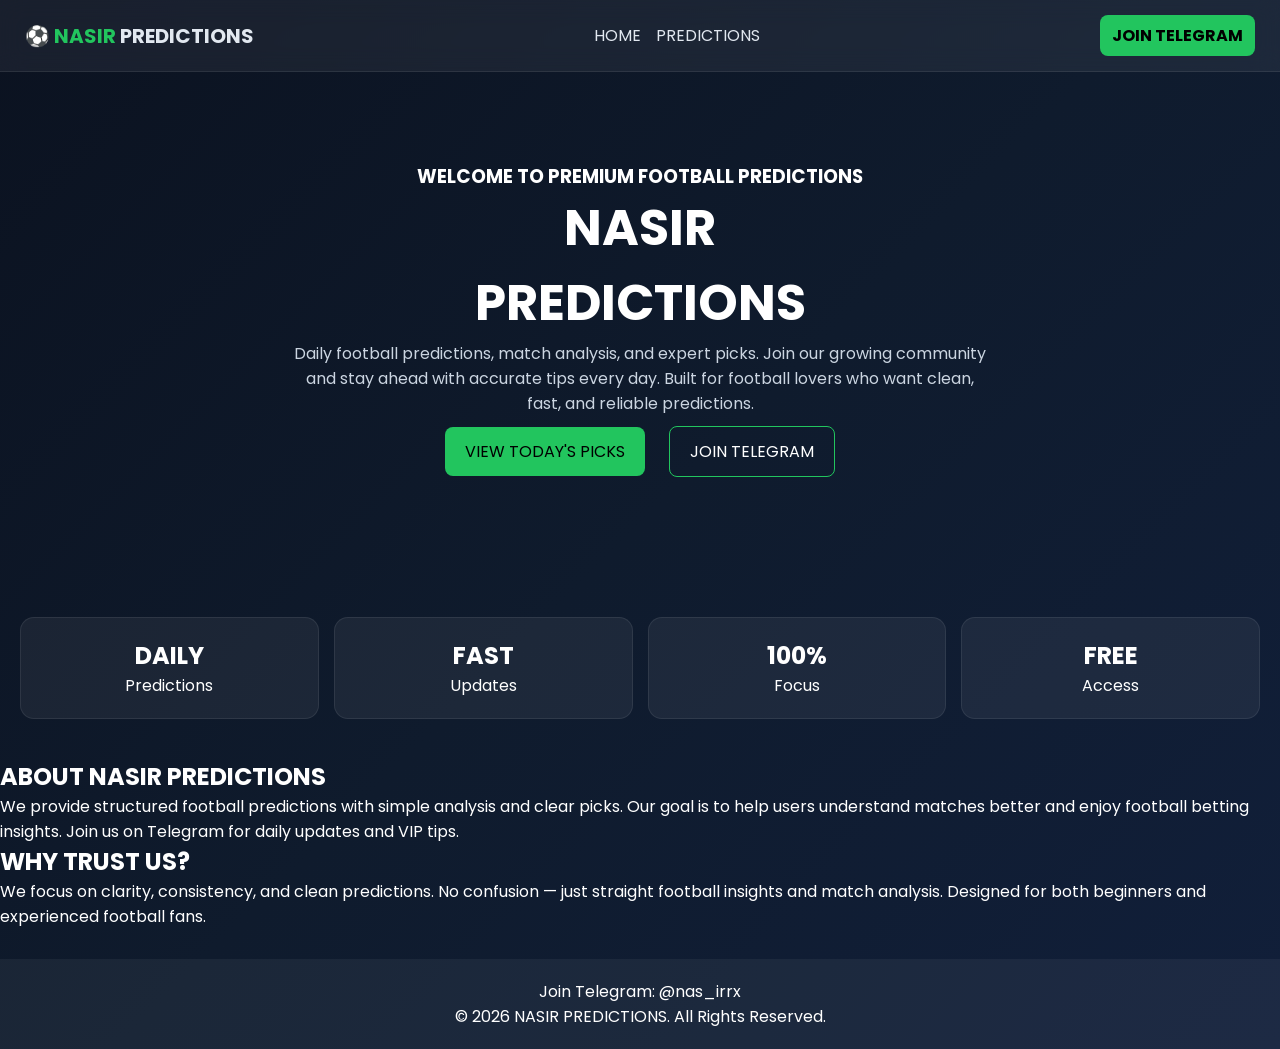
<file: index.html>
<!DOCTYPE html>
<html lang="en">
<head>
<meta charset="UTF-8">
<meta name="viewport" content="width=device-width, initial-scale=1.0">
<title>NASIR PREDICTIONS</title>

<link rel="stylesheet" href="style.css">

<link href="https://fonts.googleapis.com/css2?family=Poppins:wght@300;400;600;700;800&display=swap" rel="stylesheet">
</head>

<body>

<header>

<div class="logo">
⚽ NASIR <span>PREDICTIONS</span>
</div>

<nav>
<a href="index.html">HOME</a>
<a href="predictions.html">PREDICTIONS</a>
</nav>

<a href="https://t.me/nas_irrx" class="telegram">
JOIN TELEGRAM
</a>

</header>

<section class="hero">

<h3>WELCOME TO PREMIUM FOOTBALL PREDICTIONS</h3>

<h1>NASIR<br>PREDICTIONS</h1>

<p>
Daily football predictions, match analysis, and expert picks.
Join our growing community and stay ahead with accurate tips every day.
Built for football lovers who want clean, fast, and reliable predictions.
</p>

<div class="buttons">

<a href="predictions.html" class="btn">
VIEW TODAY'S PICKS
</a>

<a href="https://t.me/nas_irrx" class="btn2">
JOIN TELEGRAM
</a>

</div>

</section>

<section class="stats">

<div class="card">
<h2>DAILY</h2>
<p>Predictions</p>
</div>

<div class="card">
<h2>FAST</h2>
<p>Updates</p>
</div>

<div class="card">
<h2>100%</h2>
<p>Focus</p>
</div>

<div class="card">
<h2>FREE</h2>
<p>Access</p>
</div>

</section>

<section class="about">

<h2>ABOUT NASIR PREDICTIONS</h2>

<p>
We provide structured football predictions with simple analysis and clear picks.
Our goal is to help users understand matches better and enjoy football betting insights.
Join us on Telegram for daily updates and VIP tips.
</p>

</section>

<section class="about">

<h2>WHY TRUST US?</h2>

<p>
We focus on clarity, consistency, and clean predictions.
No confusion — just straight football insights and match analysis.
Designed for both beginners and experienced football fans.
</p>

</section>

<footer>

<p>Join Telegram: @nas_irrx</p>
<p>© 2026 NASIR PREDICTIONS. All Rights Reserved.</p>

</footer>

</body>
</html>
</file>
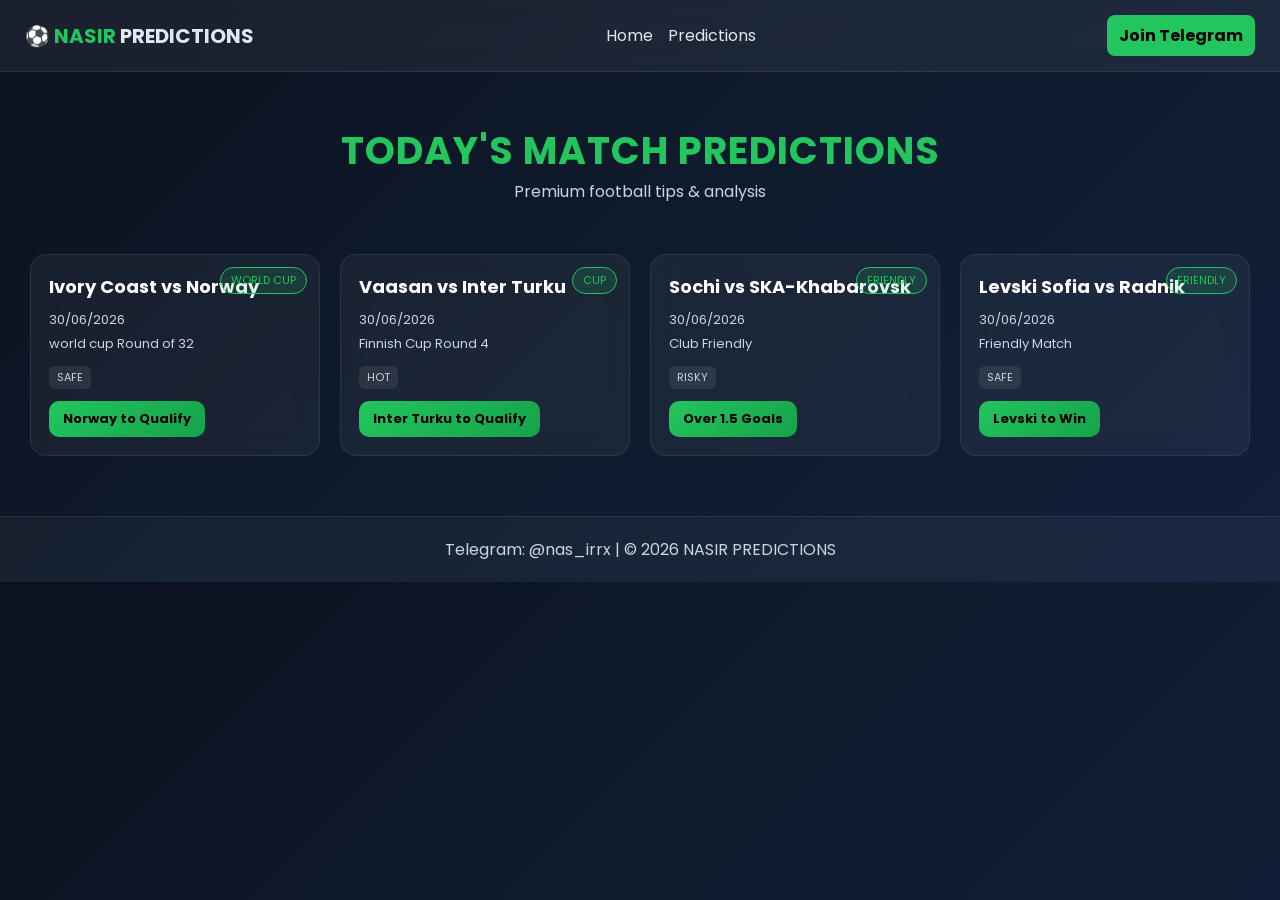
<file: predictions.html>
<!DOCTYPE html>
<html lang="en">
<head>
<meta charset="UTF-8">
<meta name="viewport" content="width=device-width, initial-scale=1.0">
<title>Predictions - NASIR PREDICTIONS</title>

<link rel="stylesheet" href="style.css">

<link href="https://fonts.googleapis.com/css2?family=Poppins:wght@300;400;600;700;800&display=swap" rel="stylesheet">

<style>

body {
    background: linear-gradient(135deg, #0b1220, #0f1b2d, #111f3a);
}

/* TITLE */
.title {
    text-align: center;
    padding: 50px 20px 20px;
}

.title h1 {
    font-size: 38px;
    color: #22c55e;
    letter-spacing: 1px;
}

.title p {
    color: #cbd5e1;
}

/* GRID */
.container {
    display: grid;
    grid-template-columns: repeat(auto-fit, minmax(280px, 1fr));
    gap: 20px;
    padding: 30px;
}

/* CARD */
.match-card {
    background: rgba(255,255,255,0.05);
    border: 1px solid rgba(255,255,255,0.08);
    border-radius: 16px;
    padding: 18px;
    backdrop-filter: blur(12px);
    transition: 0.3s;
    position: relative;
    overflow: hidden;
}

.match-card:hover {
    transform: translateY(-6px);
    border-color: #22c55e;
}

/* TOP BADGE */
.badge {
    position: absolute;
    top: 12px;
    right: 12px;
    background: rgba(34,197,94,0.15);
    border: 1px solid #22c55e;
    color: #22c55e;
    padding: 4px 10px;
    font-size: 11px;
    border-radius: 20px;
}

/* MATCH NAME */
.match-card h3 {
    color: #ffffff;
    font-size: 18px;
    margin-bottom: 10px;
}

/* TEXT */
.match-card p {
    color: #cbd5e1;
    font-size: 13px;
    margin: 4px 0;
}

/* PICK BOX */
.pick {
    margin-top: 12px;
    display: inline-block;
    padding: 8px 14px;
    border-radius: 10px;
    background: linear-gradient(135deg, #22c55e, #16a34a);
    color: black;
    font-weight: bold;
    font-size: 13px;
}

/* SMALL TAGS */
.tag {
    display: inline-block;
    margin-top: 8px;
    font-size: 11px;
    padding: 3px 8px;
    border-radius: 6px;
    background: rgba(255,255,255,0.08);
    color: #cbd5e1;
}

/* FOOTER */
footer {
    text-align: center;
    padding: 20px;
    background: rgba(255,255,255,0.04);
    border-top: 1px solid rgba(255,255,255,0.08);
    color: #cbd5e1;
    margin-top: 30px;
}

/* MOBILE */
@media (max-width: 768px) {
    .title h1 {
        font-size: 26px;
    }
}

</style>

</head>

<body>

<header>

<div class="logo">
⚽ NASIR <span>PREDICTIONS</span>
</div>

<nav>
<a href="index.html">Home</a>
<a href="predictions.html">Predictions</a>
</nav>

<a href="https://t.me/nas_irrx" class="telegram">
Join Telegram
</a>

</header>

<section class="title">
<h1>TODAY'S MATCH PREDICTIONS</h1>
<p>Premium football tips & analysis</p>
</section>

<section class="container">

<!-- 1 -->
<div class="match-card">
<div class="badge">WORLD CUP</div>
<h3>Ivory Coast vs Norway</h3>
<p>30/06/2026</p>
<p>world cup Round of 32</p>
<span class="tag">SAFE</span><br>
<span class="pick">Norway to Qualify</span>
</div>

<!-- 2 -->
<div class="match-card">
<div class="badge">CUP</div>
<h3>Vaasan vs Inter Turku</h3>
<p>30/06/2026</p>
<p>Finnish Cup Round 4</p>
<span class="tag">HOT</span><br>
<span class="pick">Inter Turku to Qualify</span>
</div>

<!-- 3 -->
<div class="match-card">
<div class="badge">FRIENDLY</div>
<h3>Sochi vs SKA-Khabarovsk</h3>
<p>30/06/2026</p>
<p>Club Friendly</p>
<span class="tag">RISKY</span><br>
<span class="pick">Over 1.5 Goals</span>
</div>

<!-- 4 -->
<div class="match-card">
<div class="badge">FRIENDLY</div>
<h3>Levski Sofia vs Radnik</h3>
<p>30/06/2026</p>
<p>Friendly Match</p>
<span class="tag">SAFE</span><br>
<span class="pick">Levski to Win</span>
</div>

</section>

<footer>
Telegram: @nas_irrx | © 2026 NASIR PREDICTIONS
</footer>

</body>
</html>
</file>
<file: style.css>
* {
    margin: 0;
    padding: 0;
    box-sizing: border-box;
    font-family: 'Poppins', sans-serif;
}

body {
    background: linear-gradient(135deg, #0b1220, #0f1b2d, #111f3a);
    color: #fff;
    overflow-x: hidden;
}

/* HEADER */
header {
    display: flex;
    justify-content: space-between;
    align-items: center;
    padding: 15px 25px;
    background: rgba(255,255,255,0.06);
    backdrop-filter: blur(12px);
    border-bottom: 1px solid rgba(255,255,255,0.08);
}

/* LOGO */
.logo {
    font-size: 20px;
    font-weight: 700;
    color: #22c55e;
}

.logo span {
    color: #e2e8f0;
}

/* NAV */
nav {
    display: flex;
    gap: 15px;
}

nav a {
    color: #e2e8f0;
    text-decoration: none;
}

nav a:hover {
    color: #22c55e;
}

/* TELEGRAM BUTTON */
.telegram {
    background: #22c55e;
    color: black;
    padding: 8px 12px;
    border-radius: 8px;
    text-decoration: none;
    font-weight: bold;
}

/* HERO */
.hero {
    text-align: center;
    padding: 90px 20px;
}

/* TEXT */
.hero h1 {
    font-size: 50px;
}

.hero p {
    color: #cbd5e1;
    max-width: 700px;
    margin: auto;
}

/* BUTTONS */
.btn, .btn2 {
    display: inline-block;
    margin: 10px;
    padding: 12px 20px;
    border-radius: 8px;
    text-decoration: none;
}

.btn {
    background: #22c55e;
    color: black;
}

.btn2 {
    border: 1px solid #22c55e;
    color: white;
}

/* STATS */
.stats {
    display: grid;
    grid-template-columns: repeat(4, 1fr);
    gap: 15px;
    padding: 40px 20px;
}

.card {
    background: rgba(255,255,255,0.06);
    padding: 20px;
    border-radius: 14px;
    text-align: center;
    border: 1px solid rgba(255,255,255,0.08);
}

/* FOOTER */
footer {
    text-align: center;
    padding: 20px;
    background: rgba(255,255,255,0.05);
    margin-top: 30px;
}

/* MOBILE */
@media (max-width: 768px) {

    header {
        flex-direction: column;
        text-align: center;
        gap: 10px;
    }

    nav {
        flex-direction: column;
    }

    .stats {
        grid-template-columns: repeat(2, 1fr);
    }

    .hero h1 {
        font-size: 32px;
    }
}
</file>
